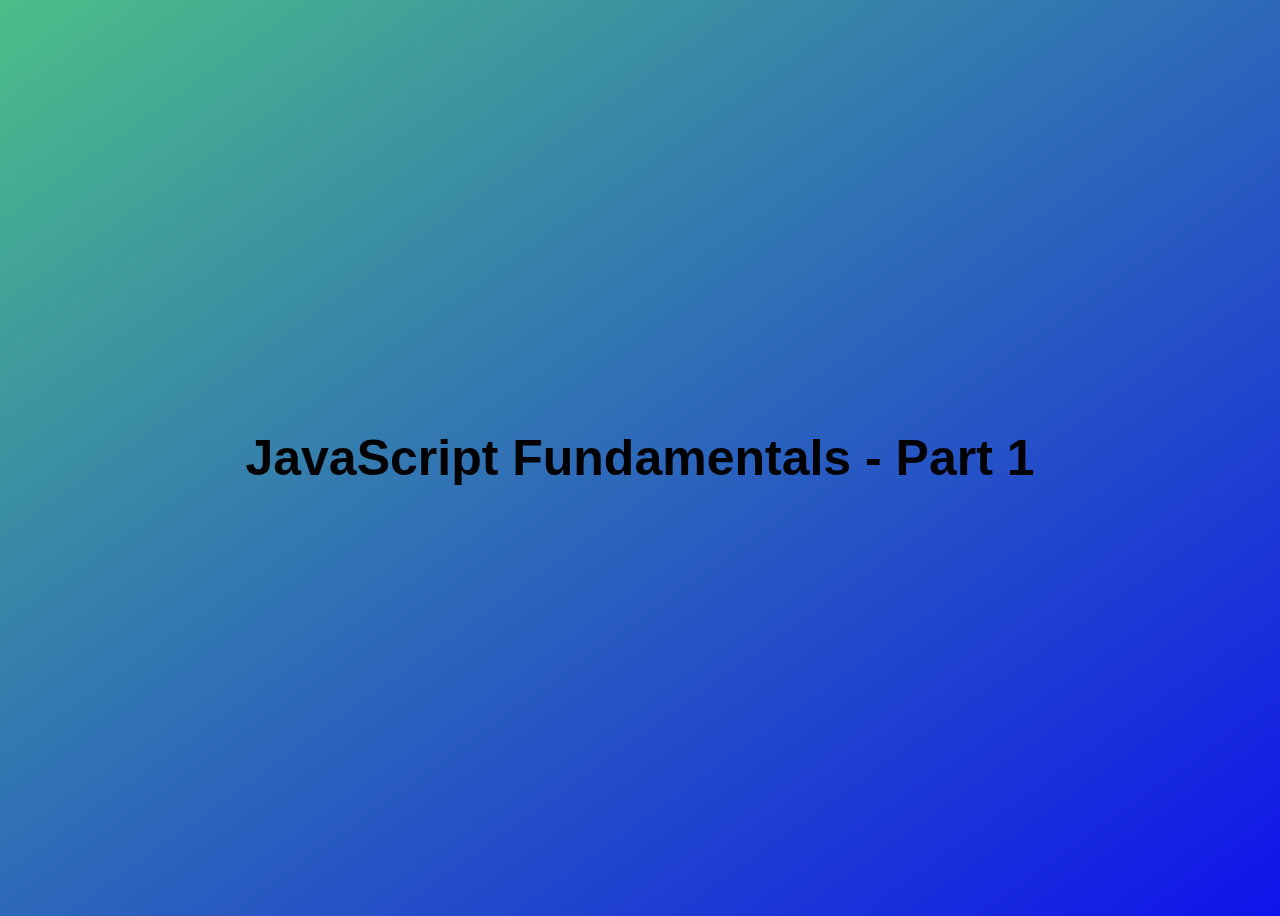
<file: 01-Fundamentals-Part-1/index.html>
<!DOCTYPE html>
<html lang="en">
  <head>
    <meta charset="UTF-8" />
    <meta name="viewport" content="width=device-width, initial-scale=1.0" />
    <meta http-equiv="X-UA-Compatible" content="ie=edge" />
    <link rel="icon" href="data:," />
    <title>JavaScript Course</title>
    <style>
      body {
        height: 100vh;
        display: flex;
        align-items: center;
        background: linear-gradient(to top left, #0f13eb, #4bbe88);
      }

      h1 {
        font-family: sans-serif;
        font-size: 50px;
        line-height: 1.3;
        width: 100%;
        padding: 30px;
        text-align: center;
        color: black;
      }
    </style>
  </head>

  <body>
    <h1>JavaScript Fundamentals - Part 1</h1>

    <script src="script.js"></script>
    <script src="challenge3.js"></script>
    <script src="challenge4.js"></script>
  </body>
</html>
</file>
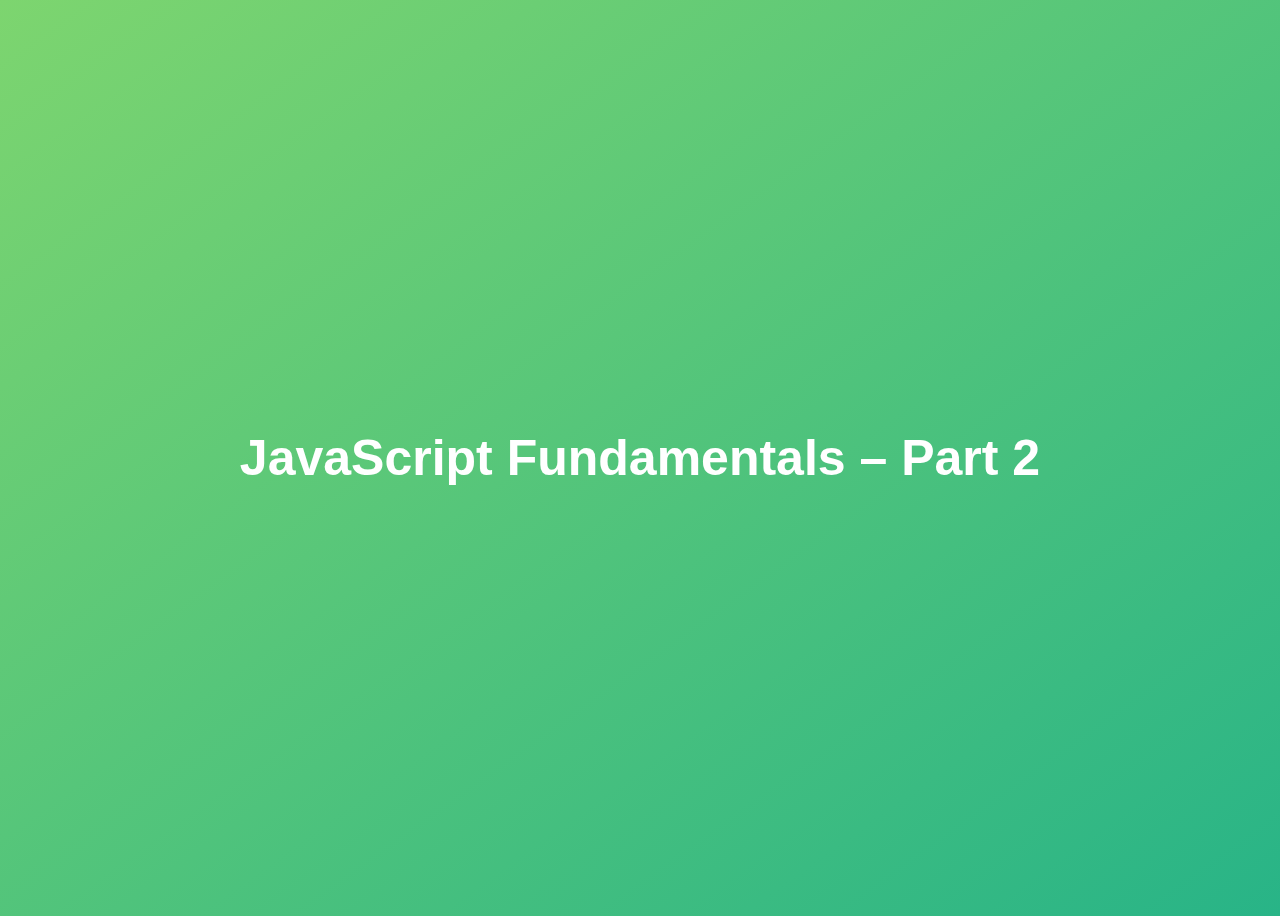
<file: 02-Fundamentals-Part-2/index.html>
<!DOCTYPE html>
<html lang="en">
  <head>
    <meta charset="UTF-8" />
    <meta name="viewport" content="width=device-width, initial-scale=1.0" />
    <meta http-equiv="X-UA-Compatible" content="ie=edge" />
    <link rel="icon" href="data:," />
    <title>JavaScript Fundamentals – Part 2</title>
    <style>
      body {
        height: 100vh;
        display: flex;
        align-items: center;
        background: linear-gradient(to top left, #28b487, #7dd56f);
      }
      h1 {
        font-family: sans-serif;
        font-size: 50px;
        line-height: 1.3;
        width: 100%;
        padding: 30px;
        text-align: center;
        color: white;
      }
    </style>
  </head>
  <body>
    <h1>JavaScript Fundamentals – Part 2</h1>
    <script src="challenge1.js"></script>
    <script src="challenge2.js"></script>
    <script src="challenge3.js"></script>
    <script src="challenge4.js"></script>
  </body>
</html>
</file>
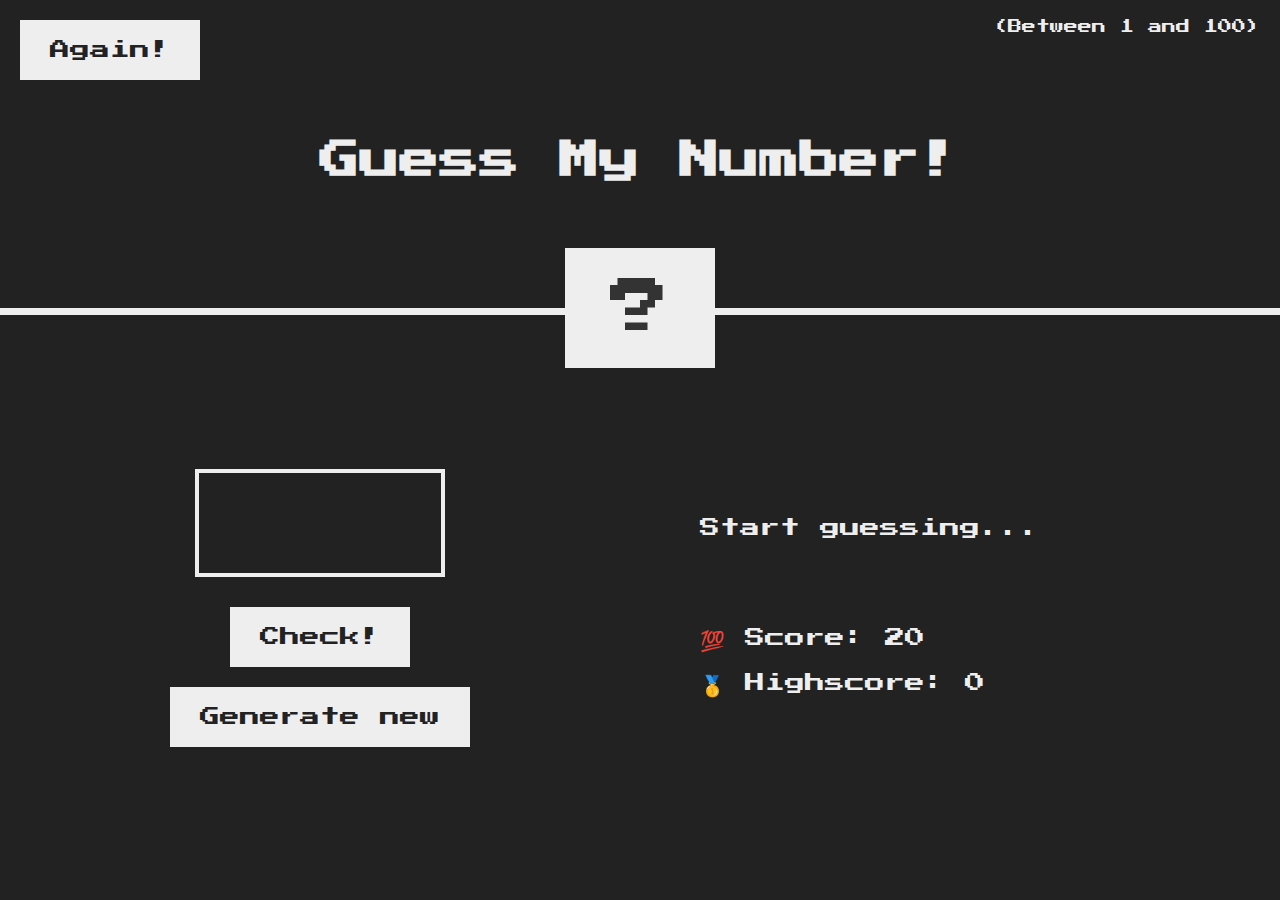
<file: 05-Project-Guess-My-Number/index.html>
<!DOCTYPE html>
<html lang="en">
  <head>
    <meta charset="UTF-8" />
    <meta http-equiv="X-UA-Compatible" content="IE=edge" />
    <meta name="viewport" content="width=device-width, initial-scale=1.0" />
    <link rel="stylesheet" href="style.css" />
    <title>Guess My Number - Project</title>
  </head>
  <body>
    <header>
      <h1>Guess My Number!</h1>
      <p class="between">(Between 1 and 100)</p>
      <button class="btn again">Again!</button>
      <div class="number">?</div>
    </header>
    <main>
      <section class="left">
        <input type="number" class="guess" />
        <button class="btn check">Check!</button>
        <button class="btn generate">Generate new</button>
      </section>
      <section class="right">
        <p class="message">Start guessing...</p>
        <p class="label-score">💯 Score: <span class="score">20</span></p>
        <p class="label-highscore">
          🥇 Highscore: <span class="highscore">0</span>
        </p>
      </section>
    </main>
    <script src="script.js"></script>
  </body>
</html>
</file>
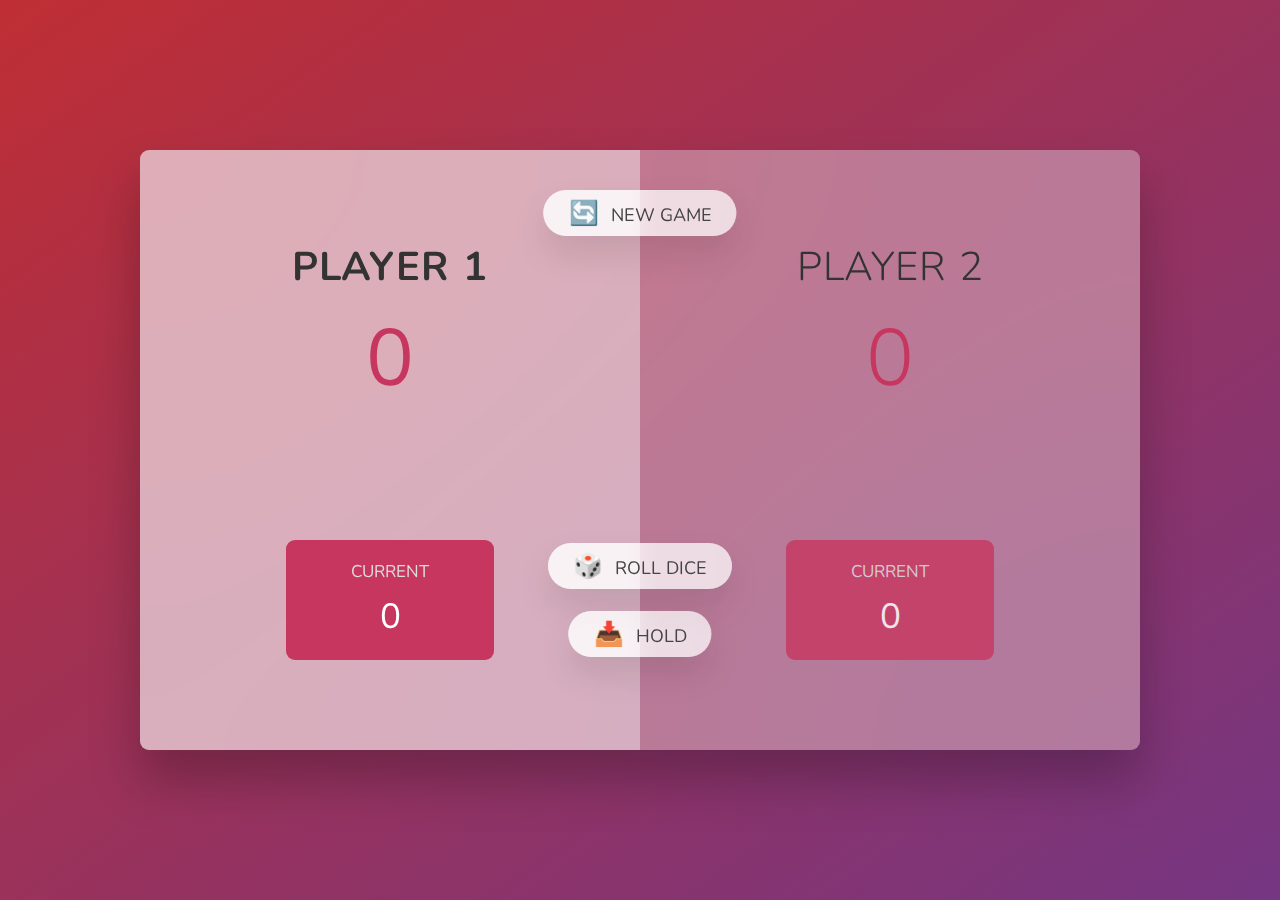
<file: 07-Project-Pig-Game/index.html>
<!DOCTYPE html>
<html lang="en">
  <head>
    <meta charset="UTF-8" />
    <meta name="viewport" content="width=device-width, initial-scale=1.0" />
    <meta http-equiv="X-UA-Compatible" content="ie=edge" />
    <link rel="stylesheet" href="style.css" />
    <title>Pig Game</title>
  </head>
  <body>
    <main>
      <section class="player player--0 player--active">
        <h2 class="name" id="name--0">Player 1</h2>
        <p class="score" id="score--0">43</p>
        <div class="current">
          <p class="current-label">Current</p>
          <p class="current-score" id="current--0">0</p>
        </div>
      </section>
      <section class="player player--1">
        <h2 class="name" id="name--1">Player 2</h2>
        <p class="score" id="score--1">24</p>
        <div class="current">
          <p class="current-label">Current</p>
          <p class="current-score" id="current--1">0</p>
        </div>
      </section>

      <img src="dice-5.png" alt="Playing dice" class="dice" />
      <button class="btn btn--new">🔄 New game</button>
      <button class="btn btn--roll">🎲 Roll dice</button>
      <button class="btn btn--hold">📥 Hold</button>
    </main>
    <script src="script.js"></script>
  </body>
</html>
</file>
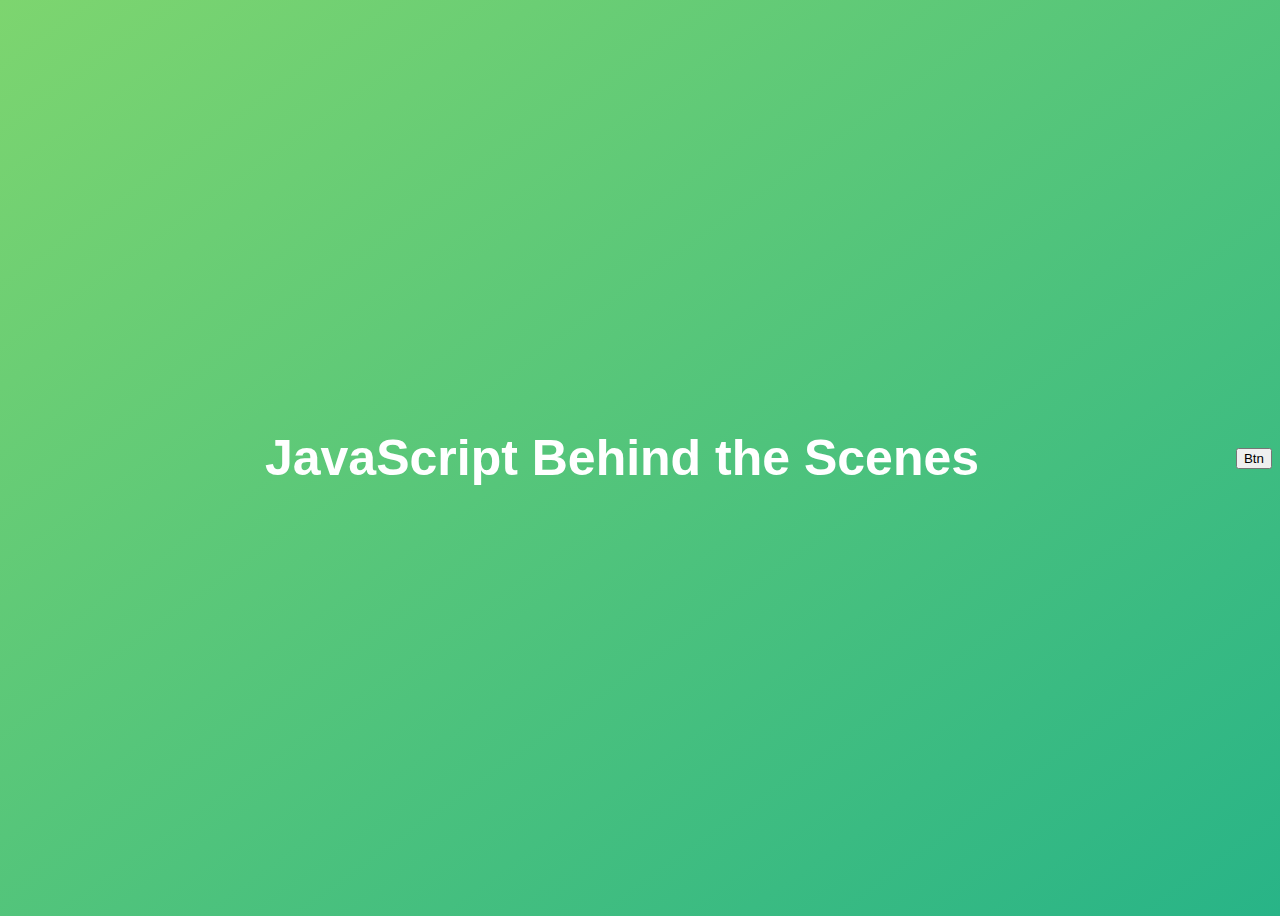
<file: 08-Scoping/index.html>
<!DOCTYPE html>
<html lang="en">
  <head>
    <meta charset="UTF-8" />
    <meta name="viewport" content="width=device-width, initial-scale=1.0" />
    <meta http-equiv="X-UA-Compatible" content="ie=edge" />
    <title>JavaScript Behind the Scenes</title>
    <link rel="stylesheet" href="style.css" />
  </head>
  <body>
    <h1>JavaScript Behind the Scenes</h1>
    <button class="btn">Btn</button>
    <script src="script.js"></script>
  </body>
</html>
</file>
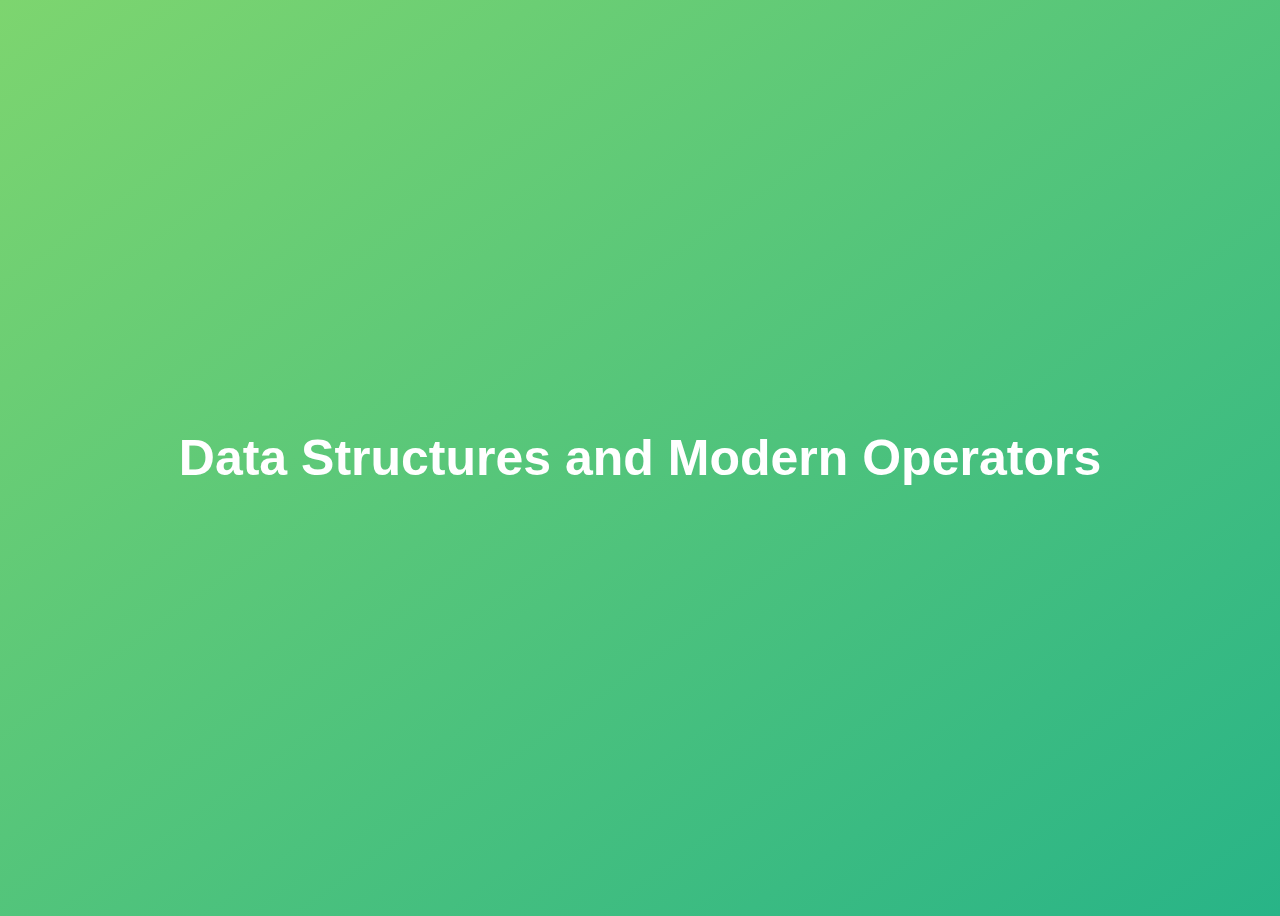
<file: 09-Data-Structures-Operators/index.html>
<!DOCTYPE html>
<html lang="en">
  <head>
    <meta charset="UTF-8" />
    <meta name="viewport" content="width=device-width, initial-scale=1.0" />
    <meta http-equiv="X-UA-Compatible" content="ie=edge" />
    <title>Data Structures and Modern Operators</title>
    <link rel="stylesheet" href="style.css" />
  </head>
  <body>
    <h1>Data Structures and Modern Operators</h1>
    <script src="script.js"></script>
  </body>
</html>
</file>
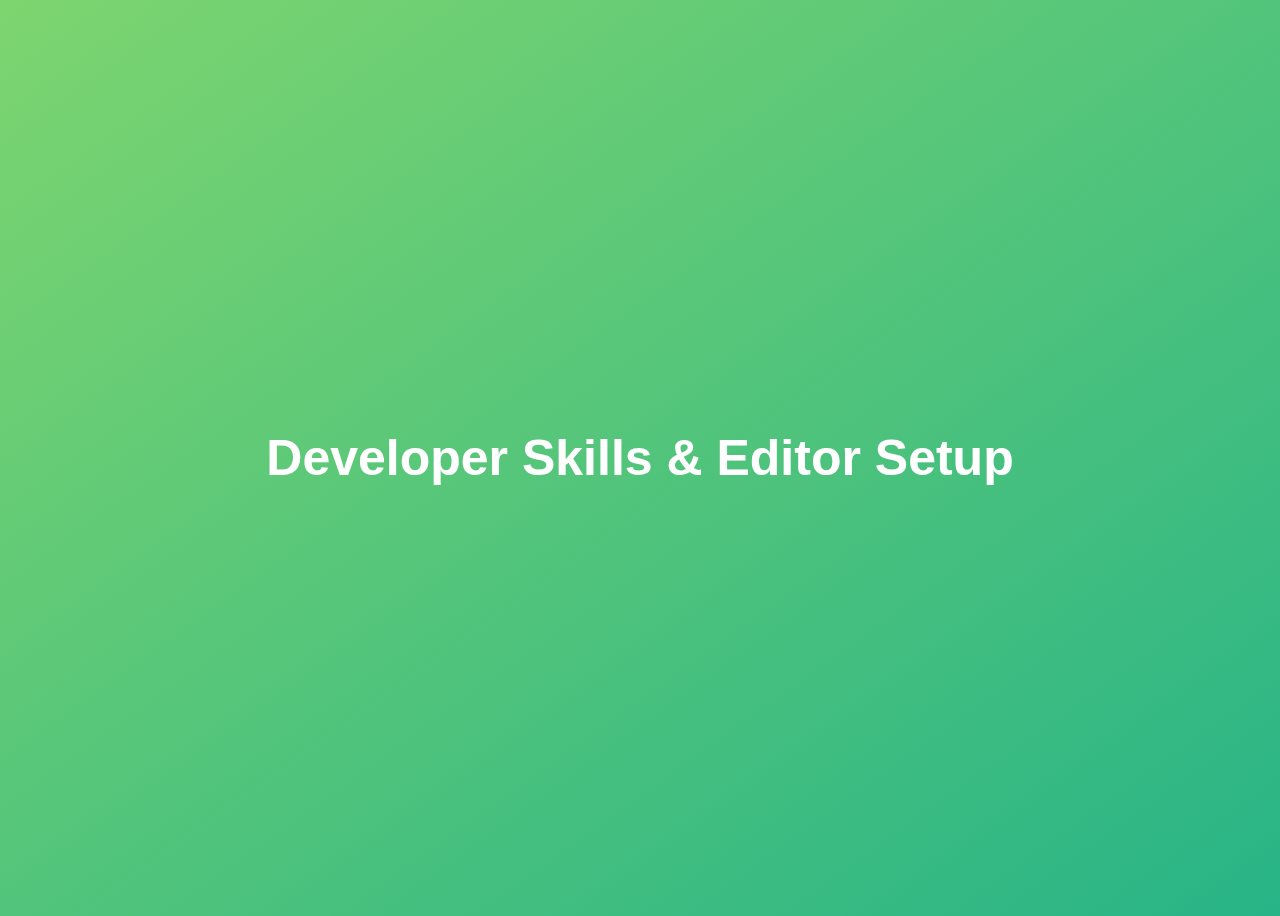
<file: 03-Developer-Skills/starter/index.html>
<!DOCTYPE html>
<html lang="en">
  <head>
    <meta charset="UTF-8" />
    <meta name="viewport" content="width=device-width, initial-scale=1.0" />
    <meta http-equiv="X-UA-Compatible" content="ie=edge" />
    <title>Developer Skills & Editor Setup</title>
    <style>
      body {
        height: 100vh;
        display: flex;
        align-items: center;
        background: linear-gradient(to top left, #28b487, #7dd56f);
      }
      h1 {
        font-family: sans-serif;
        font-size: 50px;
        line-height: 1.3;
        width: 100%;
        padding: 30px;
        text-align: center;
        color: white;
      }
    </style>
  </head>
  <body>
    <h1>Developer Skills & Editor Setup</h1>
    <script src="script.js"></script>
  </body>
</html>
</file>
<file: 05-Project-Guess-My-Number/style.css>
@import url('https://fonts.googleapis.com/css?family=Press+Start+2P&display=swap');

* {
  margin: 0;
  padding: 0;
  box-sizing: inherit;
}

html {
  font-size: 62.5%;
  box-sizing: border-box;
}

body {
  font-family: 'Press Start 2P', sans-serif;
  color: #eee;
  background-color: #222;
  /* background-color: #60b347; */
}

/* LAYOUT */
header {
  position: relative;
  height: 35vh;
  border-bottom: 7px solid #eee;
}

main {
  height: 65vh;
  color: #eee;
  display: flex;
  align-items: center;
  justify-content: space-around;
}

.left {
  width: 52rem;
  display: flex;
  flex-direction: column;
  align-items: center;
}

.right {
  width: 52rem;
  font-size: 2rem;
}

/* ELEMENTS STYLE */
h1 {
  font-size: 4rem;
  text-align: center;
  position: absolute;
  width: 100%;
  top: 52%;
  left: 50%;
  transform: translate(-50%, -50%);
}

.number {
  background: #eee;
  color: #333;
  font-size: 6rem;
  width: 15rem;
  padding: 3rem 0rem;
  text-align: center;
  position: absolute;
  bottom: 0;
  left: 50%;
  transform: translate(-50%, 50%);
}

.generate {
  margin-top: 20px;
  pointer-events: none;
}

.between {
  font-size: 1.4rem;
  position: absolute;
  top: 2rem;
  right: 2rem;
}

.again {
  position: absolute;
  top: 2rem;
  left: 2rem;
}

.guess {
  background: none;
  border: 4px solid #eee;
  font-family: inherit;
  color: inherit;
  font-size: 5rem;
  padding: 2.5rem;
  width: 25rem;
  text-align: center;
  display: block;
  margin-bottom: 3rem;
}

.btn {
  border: none;
  background-color: #eee;
  color: #222;
  font-size: 2rem;
  font-family: inherit;
  padding: 2rem 3rem;
  cursor: pointer;
}

.btn:hover {
  background-color: #ccc;
}

.message {
  margin-bottom: 8rem;
  height: 3rem;
}

.label-score {
  margin-bottom: 2rem;
}
</file>
<file: 07-Project-Pig-Game/style.css>
@import url('https://fonts.googleapis.com/css2?family=Nunito&display=swap');

* {
  margin: 0;
  padding: 0;
  box-sizing: inherit;
}

html {
  font-size: 62.5%;
  box-sizing: border-box;
}

body {
  font-family: 'Nunito', sans-serif;
  font-weight: 400;
  height: 100vh;
  color: #333;
  background-image: linear-gradient(to top left, #753682 0%, #bf2e34 100%);
  display: flex;
  align-items: center;
  justify-content: center;
}

/* LAYOUT */
main {
  position: relative;
  width: 100rem;
  height: 60rem;
  background-color: rgba(255, 255, 255, 0.35);
  backdrop-filter: blur(200px);
  filter: blur();
  box-shadow: 0 3rem 5rem rgba(0, 0, 0, 0.25);
  border-radius: 9px;
  overflow: hidden;
  display: flex;
}

.player {
  flex: 50%;
  padding: 9rem;
  display: flex;
  flex-direction: column;
  align-items: center;
  transition: all 0.75s;
}

/* ELEMENTS */
.name {
  position: relative;
  font-size: 4rem;
  text-transform: uppercase;
  letter-spacing: 1px;
  word-spacing: 2px;
  font-weight: 300;
  margin-bottom: 1rem;
}

.score {
  font-size: 8rem;
  font-weight: 300;
  color: #c7365f;
  margin-bottom: auto;
}

.player--active {
  background-color: rgba(255, 255, 255, 0.4);
}
.player--active .name {
  font-weight: 700;
}
.player--active .score {
  font-weight: 400;
}

.player--active .current {
  opacity: 1;
}

.current {
  background-color: #c7365f;
  opacity: 0.8;
  border-radius: 9px;
  color: #fff;
  width: 65%;
  padding: 2rem;
  text-align: center;
  transition: all 0.75s;
}

.current-label {
  text-transform: uppercase;
  margin-bottom: 1rem;
  font-size: 1.7rem;
  color: #ddd;
}

.current-score {
  font-size: 3.5rem;
}

/* ABSOLUTE POSITIONED ELEMENTS */
.btn {
  position: absolute;
  left: 50%;
  transform: translateX(-50%);
  color: #444;
  background: none;
  border: none;
  font-family: inherit;
  font-size: 1.8rem;
  text-transform: uppercase;
  cursor: pointer;
  font-weight: 400;
  transition: all 0.2s;

  background-color: white;
  background-color: rgba(255, 255, 255, 0.6);
  backdrop-filter: blur(10px);

  padding: 0.7rem 2.5rem;
  border-radius: 50rem;
  box-shadow: 0 1.75rem 3.5rem rgba(0, 0, 0, 0.1);
}

.btn::first-letter {
  font-size: 2.4rem;
  display: inline-block;
  margin-right: 0.7rem;
}

.btn--new {
  top: 4rem;
}
.btn--roll {
  top: 39.3rem;
}
.btn--hold {
  top: 46.1rem;
}

.btn:active {
  transform: translate(-50%, 3px);
  box-shadow: 0 1rem 2rem rgba(0, 0, 0, 0.15);
}

.btn:focus {
  outline: none;
}

.dice {
  position: absolute;
  left: 50%;
  top: 16.5rem;
  transform: translateX(-50%);
  height: 10rem;
  box-shadow: 0 2rem 5rem rgba(0, 0, 0, 0.2);
}

.player--winner {
  background-color: #2f2f2f;
}

.player--winner .name {
  font-weight: 700;
  color: #c7365f;
}

.hidden {
  display: none;
}
</file>
<file: 08-Scoping/style.css>
body {
  height: 100vh;
  display: flex;
  align-items: center;
  background: linear-gradient(to top left, #28b487, #7dd56f);
}
h1 {
  font-family: sans-serif;
  font-size: 50px;
  line-height: 1.3;
  width: 100%;
  padding: 30px;
  text-align: center;
  color: white;
}
</file>
<file: 09-Data-Structures-Operators/style.css>
body {
  height: 100vh;
  display: flex;
  align-items: center;
  background: linear-gradient(to top left, #28b487, #7dd56f);
}
h1 {
  font-family: sans-serif;
  font-size: 50px;
  line-height: 1.3;
  width: 100%;
  padding: 30px;
  text-align: center;
  color: white;
}
button {
  width: 50px;
  height: 20px;
  margin: 10px;
}
textarea {
  width: 300px;
  height: 100px;
}
</file>
